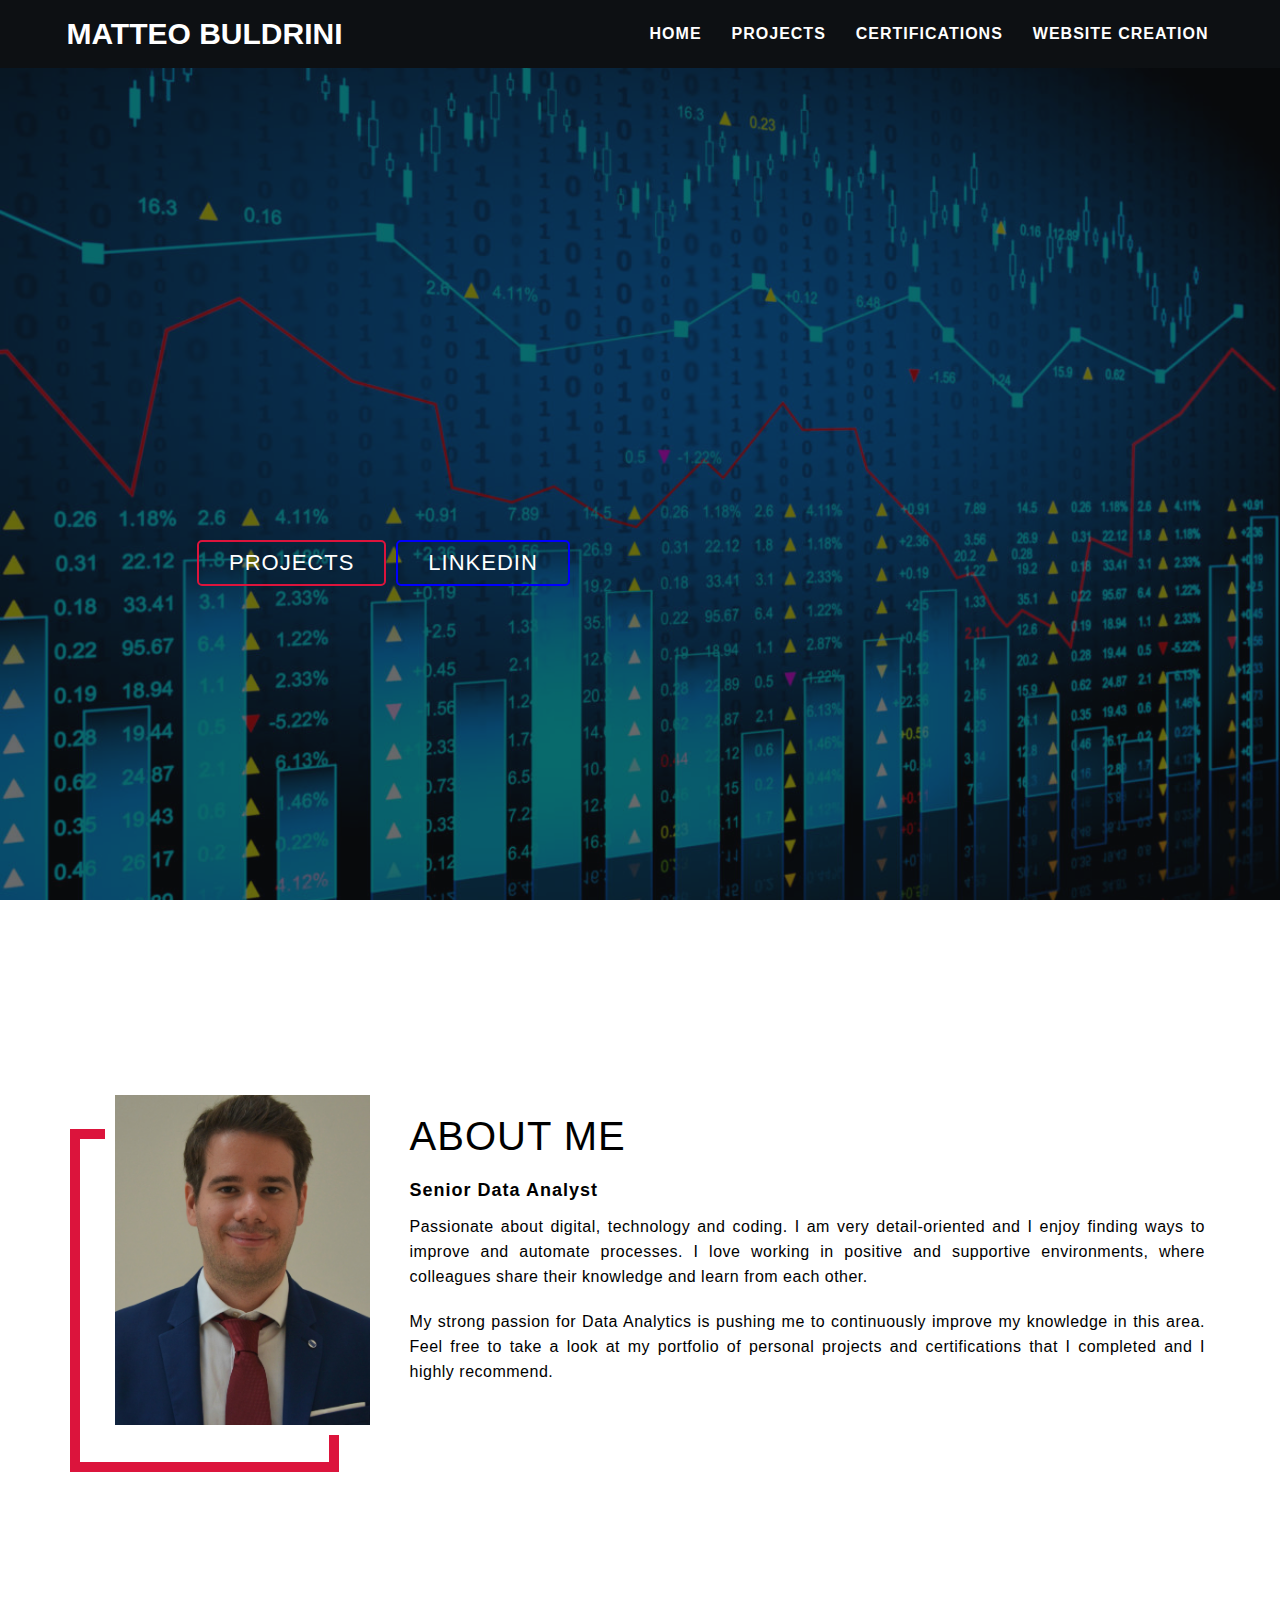
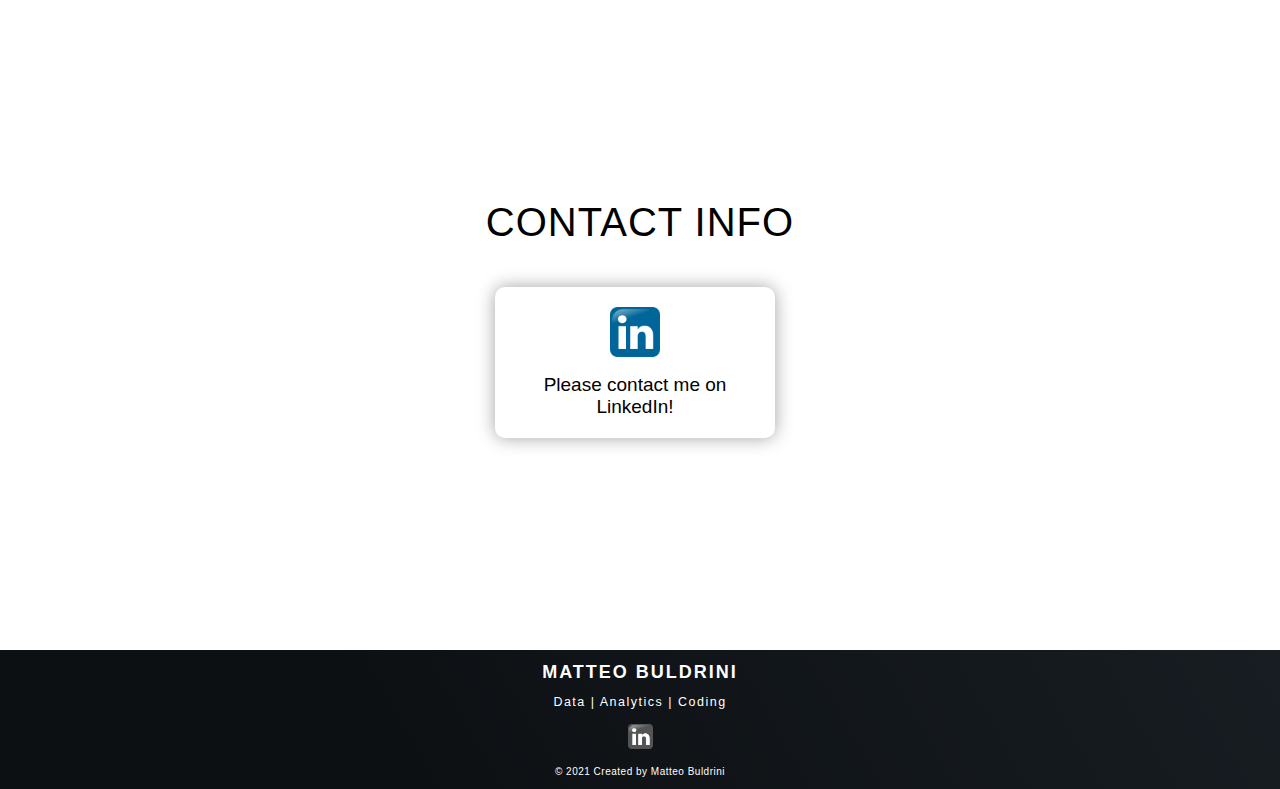
<file: index.html>
<!DOCTYPE html>
<html lang="en">

<head>
    <meta charset="UTF-8">
    <meta name="viewport" content="width=device-width, initial-scale=1.0">

    <!-- Link to my css stylesheet -->
    <link rel="stylesheet" href="style.css">

    <!-- Icon appearing in the browser tab -->
    <link rel="icon" type="image/png" href="images/favicon.png" />

    <title>Matteo Buldrini - Home</title>
    <meta name="description" content="Data Analyst portfolio website.">

</head>

<body>

    <!--Nav bar-->
    <nav id="nav-bar">
        <div class="brand">
            <a href="index.html#home">
                <h1>Matteo Buldrini</h1>
            </a>
        </div>
        <div class="nav-list">
            <div class="hamburger">
                <div class="bar"></div>
            </div>
            <ul>
                <!--Text in data-after attribute is shown in background while hovering-->
                <li><a href="index.html#home" data-after="Home">Home</a></li>
                <li><a href="projects.html" data-after="Projects">Projects</a></li>
                <li><a href="certifications.html" data-after="Certifications">Certifications</a></li>
                <li><a href="website_creation.html" data-after="Website Creation">Website Creation</a></li>
            </ul>
        </div>
    </nav>
    <!--End nav bar-->

    <!--Home section-->
    <section id="home">
        <div class="home-headers">
            <h1>Welcome!<span></span></h1>
            <h1>My name is <span></span></h1>
            <h1>Matteo Buldrini <span></span></h1>
        </div>
        <div class="home-buttons">
            <a href="projects.html" type="button" class="cta">Projects</a>
            <a href="https://www.linkedin.com/in/matteobuldrini/" target="_blank" type="button" class="cta">LinkedIn</a>
        </div>
    </section>
    <!--End home section-->

    <!--About section-->
    <section id="about">
        <!-- <div class="about container"> -->
        <div class="col-left">
            <div class="about-img">
                <img src="images/aboutme.jpg" alt="img">
            </div>
        </div>
        <div class="col-right">
            <h1 class="section-title">About Me</h1>
            <h2>Senior Data Analyst</h2>
            <p>Passionate about digital, technology and coding. I am very detail-oriented and I enjoy finding ways to
                improve and automate processes.
                I love working in positive and supportive environments, where colleagues share their knowledge and learn
                from each other.
            </p>
            <p>
                My strong passion for Data Analytics is pushing me to continuously improve my knowledge in this area.
                Feel free to take a look at my portfolio of personal projects and certifications that I
                completed and I highly recommend.
            </p>
            <!--
                <a href="#" class="cta">Download Resume</a>
                -->
        </div>
        <!-- </div> -->
    </section>
    <!--End about section-->

    <!--Contacts section-->
    <section id="contact">
        <h1 class="section-title">Contact Info</h1>
        <div class="contact-items">
            <div class="contact-item">
                <div class="icon">
                    <a href="https://www.linkedin.com/in/matteobuldrini/" target="_blank">
                        <img src="images/linkedin_logo.png" alt="img">
                    </a>
                </div>
                <div class="contact-info">
                    <h1>Please contact me on LinkedIn!</h1>
                </div>
            </div>
        </div>
    </section>
    <!--End contacts section-->

    <!--Footer section-->
    <footer id="footer">
        <div class="brand">
            <h1>Matteo Buldrini</h1>
        </div>
        <h2>Data | Analytics | Coding</h2>
        <!--Icons for Linkedin/Github-->
        <div class="social-icon">
            <div class="social-item">
                <a href="https://www.linkedin.com/in/matteobuldrini/" target="_blank"><img
                        src="images/linkedin_logo.png" alt="img"></a>
            </div>
            <!--
                <div class="social-item">
                    <a href="https://github.com/MatteoBuldrini" target="_blank"><img src="images/github_logo.png" alt="img"></a>
                </div>
                -->
        </div>
        <p>&#169; 2021 Created by Matteo Buldrini</p>
    </footer>
    <!--End footer section-->

    <!--Link to JavaScript file-->
    <script src="app.js"></script>

</body>

</html>
</file>
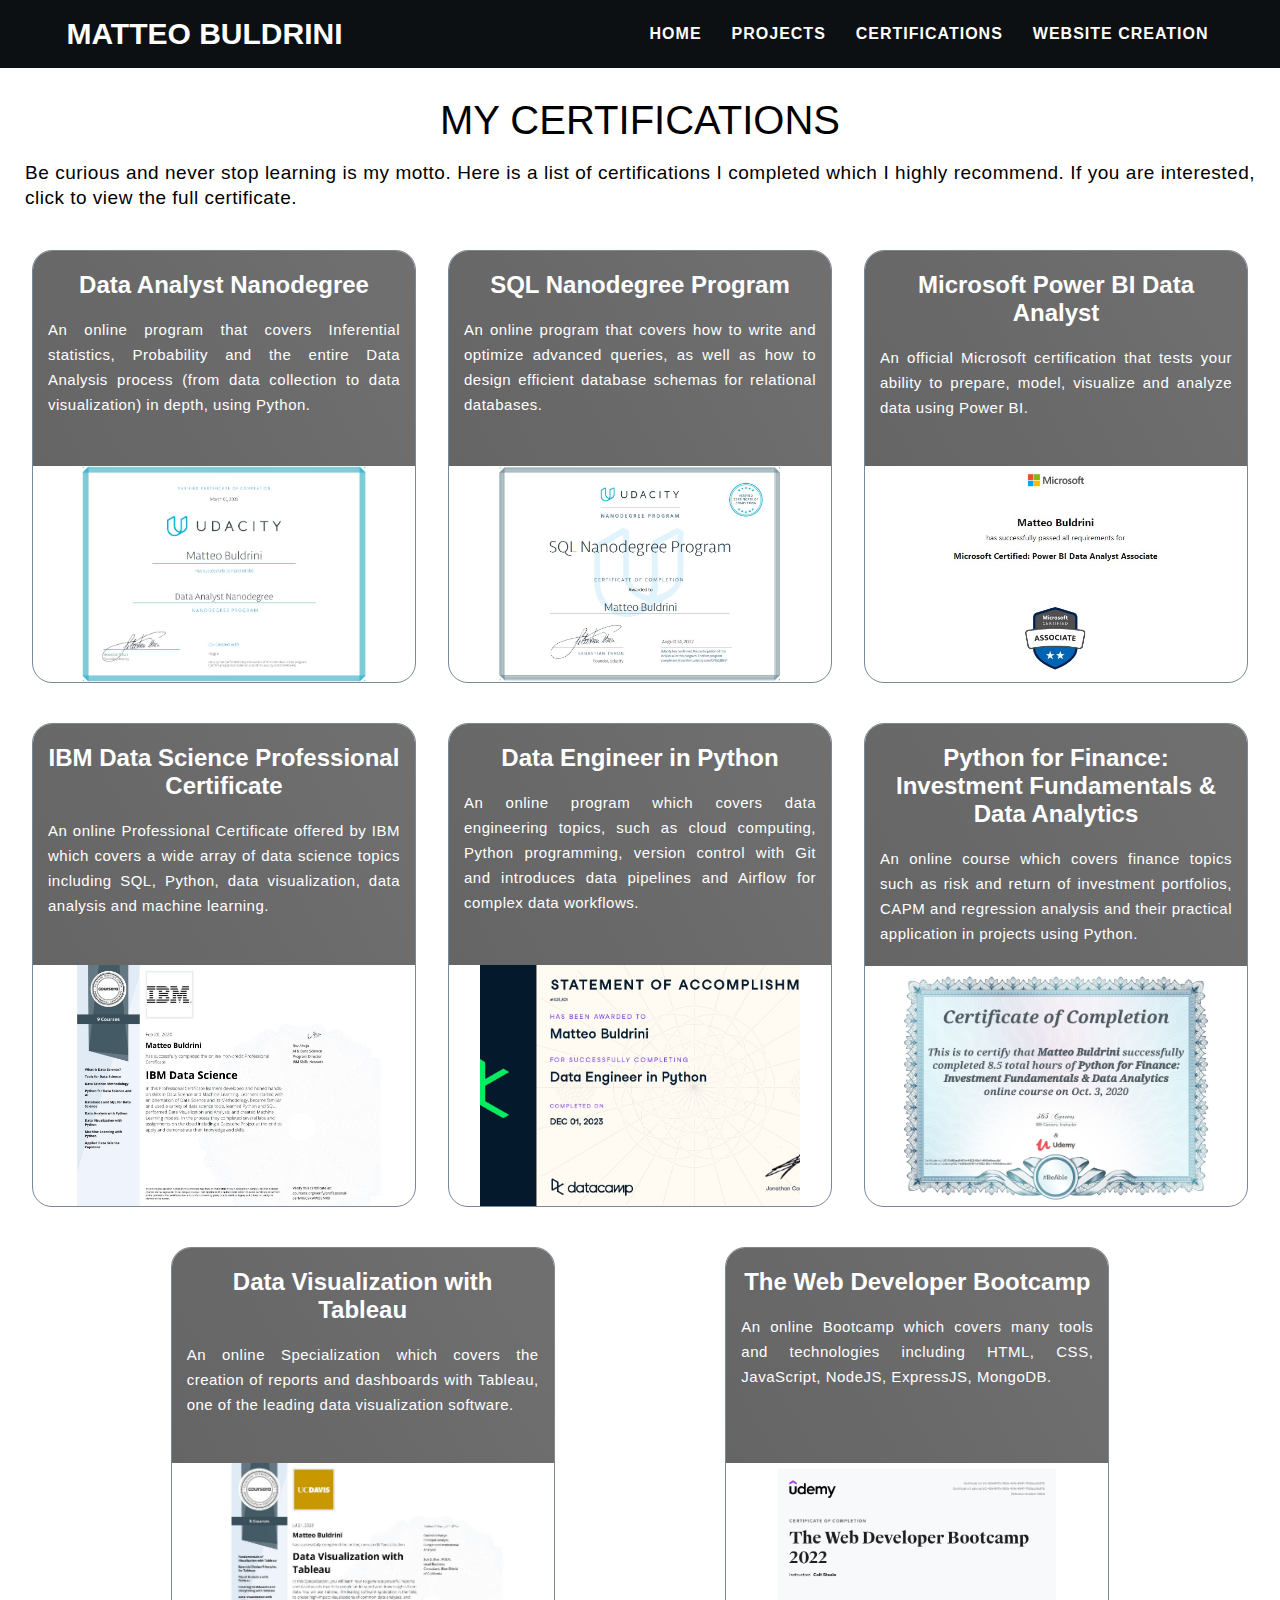
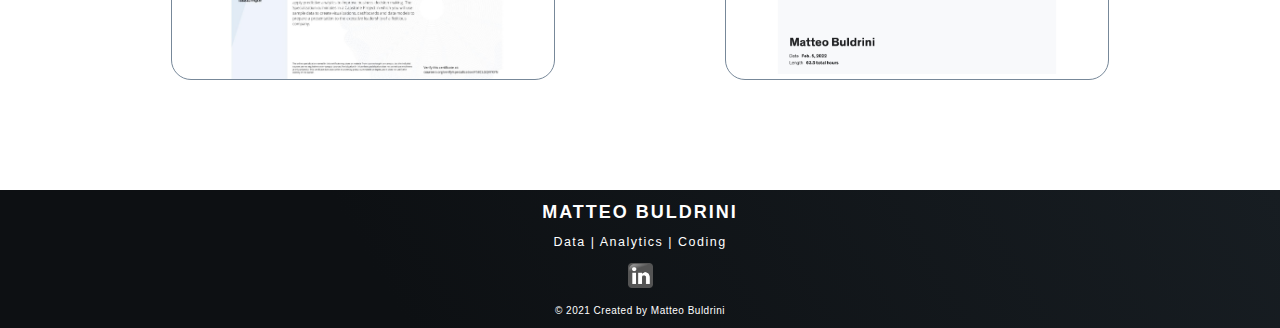
<file: certifications.html>
<!DOCTYPE html>
<html lang="en">

<head>
    <meta charset="UTF-8">
    <meta name="viewport" content="width=device-width, initial-scale=1.0">
    <link rel="stylesheet" href="style.css">
    <title>Matteo Buldrini - Certifications</title>
    <link rel="icon" type="image/png" href="images/favicon.png" />
</head>

<body>

    <!--Nav bar-->
    <nav id="nav-bar">
        <div class="brand">
            <a href="index.html#home">
                <h1>Matteo Buldrini</h1>
            </a>
        </div>
        <div class="nav-list">
            <div class="hamburger">
                <div class="bar"></div>
            </div>
            <ul>
                <!--Text in data-after attribute is shown in background while hovering-->
                <li><a href="index.html#home" data-after="Home">Home</a></li>
                <li><a href="projects.html" data-after="Projects">Projects</a></li>
                <li><a href="certifications.html" data-after="Certifications">Certifications</a></li>
                <li><a href="website_creation.html" data-after="Website Creation">Website Creation</a></li>
            </ul>
        </div>
    </nav>
    <!--End nav bar-->

    <!--Start certifications section-->
    <section id="certifications">
        <div class="certifications-header">
            <h1 class="section-title">My Certifications</h1>
            <h2>Be curious and never stop learning is my motto. Here is a list of certifications I completed which I
                highly recommend. If you are interested, click to view the full certificate.</h2>
        </div>
        <!--One div every three certification to create different rows-->
        <div class="all-certifications">
            <!--Udacity - Data Analyst Nanodegree-->
            <div class="certification-item">
                <div class="certification-info">
                    <a href="https://confirm.udacity.com/CW4EG4GL" target="_blank">
                        <h1>Data Analyst Nanodegree</h1>
                    </a>
                    <p>An online program that covers Inferential statistics, Probability and the entire Data Analysis
                        process (from data collection to data visualization) in depth, using Python.</p>
                </div>
                <div class="certification-img">
                    <a href="https://confirm.udacity.com/CW4EG4GL" target="_blank"><img
                            src="images/udacity_data_analyst_nanodegree.jpeg" alt="img"></a>
                </div>
            </div>
            <!-- Udacity - SQL Nanodegree -->
            <div class="certification-item">
                <div class="certification-info">
                    <a href="https://confirm.udacity.com/GPGQ3DEV" target="_blank">
                        <h1>SQL Nanodegree Program</h1>
                    </a>
                    <p>An online program that covers how to write and optimize advanced queries, as well as how to
                        design efficient database schemas for relational databases.</p>
                </div>
                <div class="certification-img">
                    <a href="https://confirm.udacity.com/GPGQ3DEV" target="_blank"><img
                            src="images/udacity_sql_nanodegree.jpg" alt="img"></a>
                </div>
            </div>
            <!-- Microsoft - Microsoft Certified: Power BI Data Analyst Associate -->
            <div class="certification-item">
                <div class="certification-info">
                    <a href="https://learn.microsoft.com/en-us/users/matteobuldrini-9844/credentials/74642bb0777f24ea?ref=https%3A%2F%2Fwww.linkedin.com%2F"
                        target="_blank">
                        <h1>Microsoft Power BI Data Analyst</h1>
                    </a>
                    <p>An official Microsoft certification that tests your ability to prepare, model, visualize and
                        analyze data using Power BI.</p>
                </div>
                <div class="certification-img">
                    <a href="https://learn.microsoft.com/en-us/users/matteobuldrini-9844/credentials/74642bb0777f24ea?ref=https%3A%2F%2Fwww.linkedin.com%2F"
                        target="_blank"><img src="images/microsoft_powerbi_data_analyst.jpeg" alt="img"></a>
                </div>
            </div>
            <!--Coursera - IBM Data Science Professional Certificate-->
            <div class="certification-item">
                <div class="certification-info">
                    <a href="https://www.coursera.org/account/accomplishments/specialization/certificate/N6C9XWWBSMR9"
                        target="_blank">
                        <h1>IBM Data Science Professional Certificate</h1>
                    </a>
                    <p>An online Professional Certificate offered by IBM which covers a wide array of data science
                        topics including SQL, Python, data visualization, data analysis and machine learning.</p>
                </div>
                <div class="certification-img">
                    <a href="https://www.coursera.org/account/accomplishments/specialization/certificate/N6C9XWWBSMR9"
                        target="_blank"><img src="images/coursera_ibm_data_science.jpeg" alt="img"></a>
                </div>
            </div>
            <!--Datacamp - Data Engineer in Python-->
            <div class="certification-item">
                <div class="certification-info">
                    <a href="https://www.datacamp.com/completed/statement-of-accomplishment/track/7997d71d2257c54ee270ff6d3a9d521f69416139" target="_blank">
                        <h1>Data Engineer in Python</h1>
                    </a>
                    <p>An online program which covers data engineering topics, such as cloud computing, Python
                        programming, version control with Git and introduces data pipelines and Airflow for complex data
                        workflows.</p>
                </div>
                <div class="certification-img">
                    <a href="https://www.datacamp.com/completed/statement-of-accomplishment/track/7997d71d2257c54ee270ff6d3a9d521f69416139"
                        target="_blank"><img src="images/datacamp_data_engineer_track.jpeg" alt="img"></a>
                </div>
            </div>
            <!--Udemy - Python for Finance-->
            <div class="certification-item">
                <div class="certification-info">
                    <a href="https://www.udemy.com/certificate/UC-1b86bedf-9f1d-4922-90a1-4060e8eacdbf/"
                        target="_blank">
                        <h1>Python for Finance: Investment Fundamentals & Data Analytics</h1>
                    </a>
                    <p>An online course which covers finance topics such as risk and return of investment
                        portfolios, CAPM and regression analysis and their practical application in projects using
                        Python.</p>
                </div>
                <div class="certification-img">
                    <a href="https://www.udemy.com/certificate/UC-1b86bedf-9f1d-4922-90a1-4060e8eacdbf/"
                        target="_blank"><img src="images/udemy_python_for_finance.jpg" alt="img"></a>
                </div>
            </div>
            <!--Coursera - Data Visualization with Tableau-->
            <div class="certification-item">
                <div class="certification-info">
                    <a href="https://www.coursera.org/account/accomplishments/specialization/certificate/Y58CLGQ4YKYN"
                        target="_blank">
                        <h1>Data Visualization with Tableau</h1>
                    </a>
                    <p>An online Specialization which covers the creation of reports and dashboards with Tableau,
                        one of the leading data visualization software.</p>
                </div>
                <div class="certification-img">
                    <a href="https://www.coursera.org/account/accomplishments/specialization/certificate/Y58CLGQ4YKYN"
                        target="_blank"><img src="images/coursera_data_visualization_with_tableau.jpeg" alt="img"></a>
                </div>
            </div>
            <!--Udemy - The Web Developer Bootcamp-->
            <div class="certification-item">
                <div class="certification-info">
                    <a href="https://www.udemy.com/certificate/UC-48b4917b-560e-431e-9947-17b0acd3c87b/"
                        target="_blank">
                        <h1>The Web Developer Bootcamp</h1>
                    </a>
                    <p>An online Bootcamp which covers many tools and technologies including HTML, CSS, JavaScript,
                        NodeJS, ExpressJS, MongoDB.</p>
                </div>
                <div class="certification-img">
                    <a href="https://www.udemy.com/certificate/UC-48b4917b-560e-431e-9947-17b0acd3c87b/"
                        target="_blank"><img src="images/udemy_web_dev_bootcamp.jpg" alt="img"></a>
                </div>
            </div>
        </div>
    </section>
    <!--End certifications section-->

    <!--Footer section-->
    <footer id="footer">
        <div class="brand">
            <h1>Matteo Buldrini</h1>
        </div>
        <h2>Data | Analytics | Coding</h2>
        <!--Icons for Linkedin/Github-->
        <div class="social-icon">
            <div class="social-item">
                <a href="https://www.linkedin.com/in/matteobuldrini/" target="_blank"><img
                        src="images/linkedin_logo.png" alt="img"></a>
            </div>
            <!--
                <div class="social-item">
                    <a href="https://github.com/MatteoBuldrini" target="_blank"><img src="images/github_logo.png" alt="img"></a>
                </div>
                -->
        </div>
        <p>&#169; 2021 Created by Matteo Buldrini</p>
    </footer>
    <!--End footer section-->

    <!--Link to JavaScript file-->
    <script src="app.js"></script>

</body>

</html>
</file>
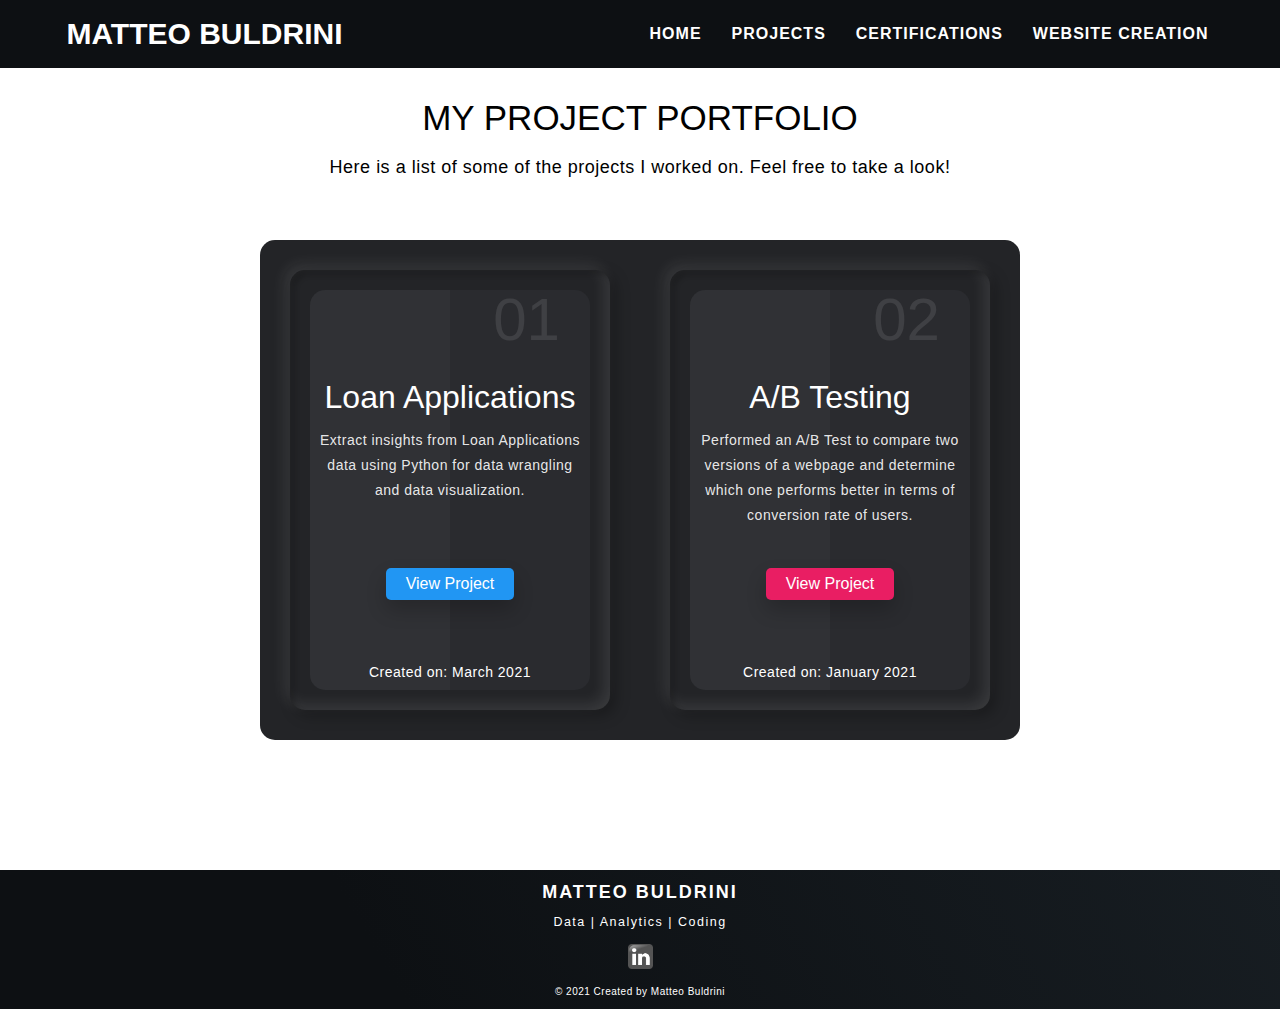
<file: projects.html>
<!DOCTYPE html>
<html lang="en">

<head>
    <meta charset="UTF-8">
    <meta name="viewport" content="width=device-width, initial-scale=1.0">
    <link rel="stylesheet" href="style.css">
    <title>Matteo Buldrini - Projects</title>
    <link rel="icon" type="image/png" href="images/favicon.png" />
</head>

<body>

    <!--Nav bar-->
    <nav id="nav-bar">
        <div class="brand">
            <a href="index.html#home">
                <h1>Matteo Buldrini</h1>
            </a>
        </div>
        <div class="nav-list">
            <div class="hamburger">
                <div class="bar"></div>
            </div>
            <ul>
                <!--Text in data-after attribute is shown in background while hovering-->
                <li><a href="index.html#home" data-after="Home">Home</a></li>
                <li><a href="projects.html" data-after="Projects">Projects</a></li>
                <li><a href="certifications.html" data-after="Certifications">Certifications</a></li>
                <li><a href="website_creation.html" data-after="Website Creation">Website Creation</a></li>
            </ul>
        </div>
    </nav>
    <!--End nav bar-->

    <!--Projects section -->
    <section id="projects">
        <div class="projects-header">
            <h1 class="section-title">My Project Portfolio</h1>
            <h2>Here is a list of some of the projects I worked on. Feel free to take a look!</h2>
        </div>
        <div class="project-container">
            <div class="project-card">
                <div class="project-box">
                    <div class="project-content">
                        <h2>01</h2>
                        <h3>Loan Applications</h3>
                        <p>Extract insights from Loan Applications data using Python for data wrangling and data
                            visualization.</p>
                        <a href="MyProjects/Loan Applications.html" target="_blank">View Project</a>
                    </div>
                    <p class="project-footer">Created on: March 2021</p>
                </div>
            </div>
            <div class="project-card">
                <div class="project-box">
                    <div class="project-content">
                        <h2>02</h2>
                        <h3>A/B Testing</h3>
                        <p>Performed an A/B Test to compare two versions of a webpage and determine which one
                            performs better in terms of conversion rate of users.</p>
                        <a href="MyProjects/AB Testing.html" target="_blank">View Project</a>
                    </div>
                    <p class="project-footer">Created on: January 2021</p>
                </div>
            </div>
        </div>
    </section>
    <!--End projects section-->


    <!--Projects section-->
    <!-- 
    <section id="projects">
        <div class="projects-header">
            <h1 class="section-title">My Project Portfolio</h1>
            <h2>Here is a list of some of the projects I worked on. Feel free to take a look!</h2>
        </div>
        <div class="all-projects">
            <div class="project-item">
                <div class="project-info">
                    <a href="MyProjects/Project_1.html">
                        <h1>Project 1</h1>
                        <h2>Loan Applications</h2>
                        <p>Extract insights from Loan Applications data using Python for data wrangling and data
                            visualization.</p>
                    </a>
                </div>
                <div class="project-img">
                    <a href="MyProjects/Project_1.html"><img src="images/projects_analytics.jpg" alt="img"></a>
                </div>
            </div>
            <div class="project-item">
                <div class="project-info">
                    <a href="MyProjects/Project_2.html">
                        <h1>Project 2</h1>
                        <h2>A/B Testing</h2>
                        <p>Performed an A/B Test to compare two versions of a webpage and determine which one
                            performs better in terms of conversion rate of users.</p>
                    </a>
                </div>
                <div class="project-img">
                    <a href="MyProjects/Project_2.html"><img src="images/ab_testing.png" alt="img"></a>
                </div>
            </div>
        </div>
    </section>
    -->
    <!--End projects section-->

    <!--Footer section-->
    <footer id="footer">
        <div class="brand">
            <h1>Matteo Buldrini</h1>
        </div>
        <h2>Data | Analytics | Coding</h2>
        <!--Icons for Linkedin/Github-->
        <div class="social-icon">
            <div class="social-item">
                <a href="https://www.linkedin.com/in/matteobuldrini/" target="_blank"><img
                        src="images/linkedin_logo.png" alt="img"></a>
            </div>
            <!--
                <div class="social-item">
                    <a href="https://github.com/MatteoBuldrini" target="_blank"><img src="images/github_logo.png" alt="img"></a>
                </div>
                -->
        </div>
        <p>&#169; 2021 Created by Matteo Buldrini</p>
    </footer>
    <!--End footer section-->

    <!--Link to JavaScript file-->
    <script src="app.js"></script>

</body>

</html>
</file>
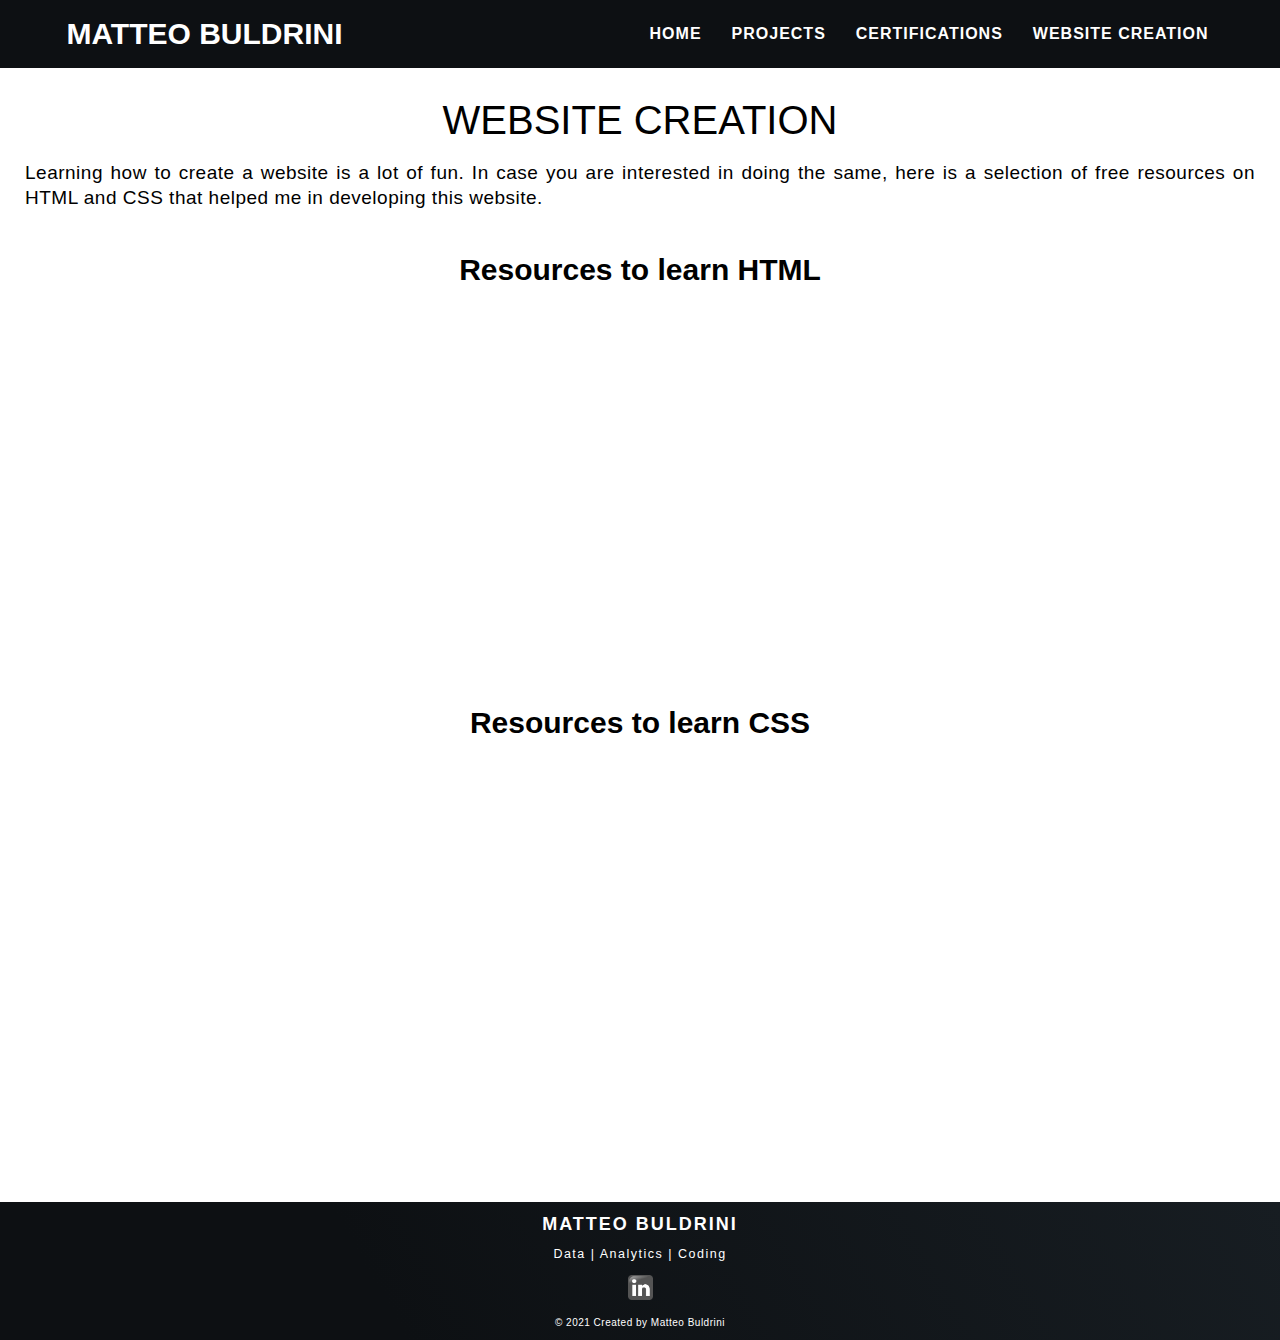
<file: website_creation.html>
<!DOCTYPE html>
<html lang="en">

<head>
    <meta charset="UTF-8">
    <meta name="viewport" content="width=device-width, initial-scale=1.0">
    <link rel="stylesheet" href="style.css">
    <title>Matteo Buldrini - Website Creation</title>
    <link rel="icon" type="image/png" href="images/favicon.png" />
</head>

<body>

    <!--Nav bar-->
    <nav id="nav-bar">
        <div class="brand">
            <a href="index.html#home">
                <h1>Matteo Buldrini</h1>
            </a>
        </div>
        <div class="nav-list">
            <div class="hamburger">
                <div class="bar"></div>
            </div>
            <ul>
                <!--Text in data-after attribute is shown in background while hovering-->
                <li><a href="index.html#home" data-after="Home">Home</a></li>
                <li><a href="projects.html" data-after="Projects">Projects</a></li>
                <li><a href="certifications.html" data-after="Certifications">Certifications</a></li>
                <li><a href="website_creation.html" data-after="Website Creation">Website Creation</a></li>
            </ul>
        </div>
    </nav>
    <!--End nav bar-->

    <!--Website creation section-->
    <section id="website_creation">
        <div class="website_creation-header">
            <h1 class="section-title">Website Creation</h1>
            <h2>Learning how to create a website is a lot of fun. In case you are interested in doing the same, here is
                a selection of free resources on HTML and CSS that helped me in developing this website.</h2>
        </div>
        <h3>Resources to learn HTML</h3>
        <div class="videos">
            <div class="video-wrapper">
                <iframe src="https://www.youtube.com/embed/pQN-pnXPaVg" frameborder="0"
                    allow="accelerometer; autoplay; clipboard-write; encrypted-media; gyroscope; picture-in-picture"
                    allowfullscreen></iframe>
            </div>
            <div class="video-wrapper">
                <iframe width="560" height="315" src="https://www.youtube.com/embed/UB1O30fR-EE" frameborder="0"
                    allow="accelerometer; autoplay; clipboard-write; encrypted-media; gyroscope; picture-in-picture"
                    allowfullscreen></iframe>
            </div>
        </div>
        <h3>Resources to learn CSS</h3>
        <div class="videos">
            <div class="video-wrapper">
                <iframe src="https://www.youtube.com/embed/1Rs2ND1ryYc" frameborder="0"
                    allow="accelerometer; autoplay; clipboard-write; encrypted-media; gyroscope; picture-in-picture"
                    allowfullscreen></iframe>
            </div>
            <div class="video-wrapper">
                <iframe src="https://www.youtube.com/embed/yfoY53QXEnI" frameborder="0"
                    allow="accelerometer; autoplay; clipboard-write; encrypted-media; gyroscope; picture-in-picture"
                    allowfullscreen></iframe>
            </div>
        </div>
    </section>

    <!--End website creation section-->

    <!--Footer section-->
    <footer id="footer">
        <div class="brand">
            <h1>Matteo Buldrini</h1>
        </div>
        <h2>Data | Analytics | Coding</h2>
        <!--Icons for Linkedin/Github-->
        <div class="social-icon">
            <div class="social-item">
                <a href="https://www.linkedin.com/in/matteobuldrini/" target="_blank"><img
                        src="images/linkedin_logo.png" alt="img"></a>
            </div>
            <!--
                <div class="social-item">
                    <a href="https://github.com/MatteoBuldrini" target="_blank"><img src="images/github_logo.png" alt="img"></a>
                </div>
                -->
        </div>
        <p>&#169; 2021 Created by Matteo Buldrini</p>
    </footer>
    <!--End footer section-->

    <!--Link to JavaScript file-->
    <script src="app.js"></script>

</body>

</html>
</file>
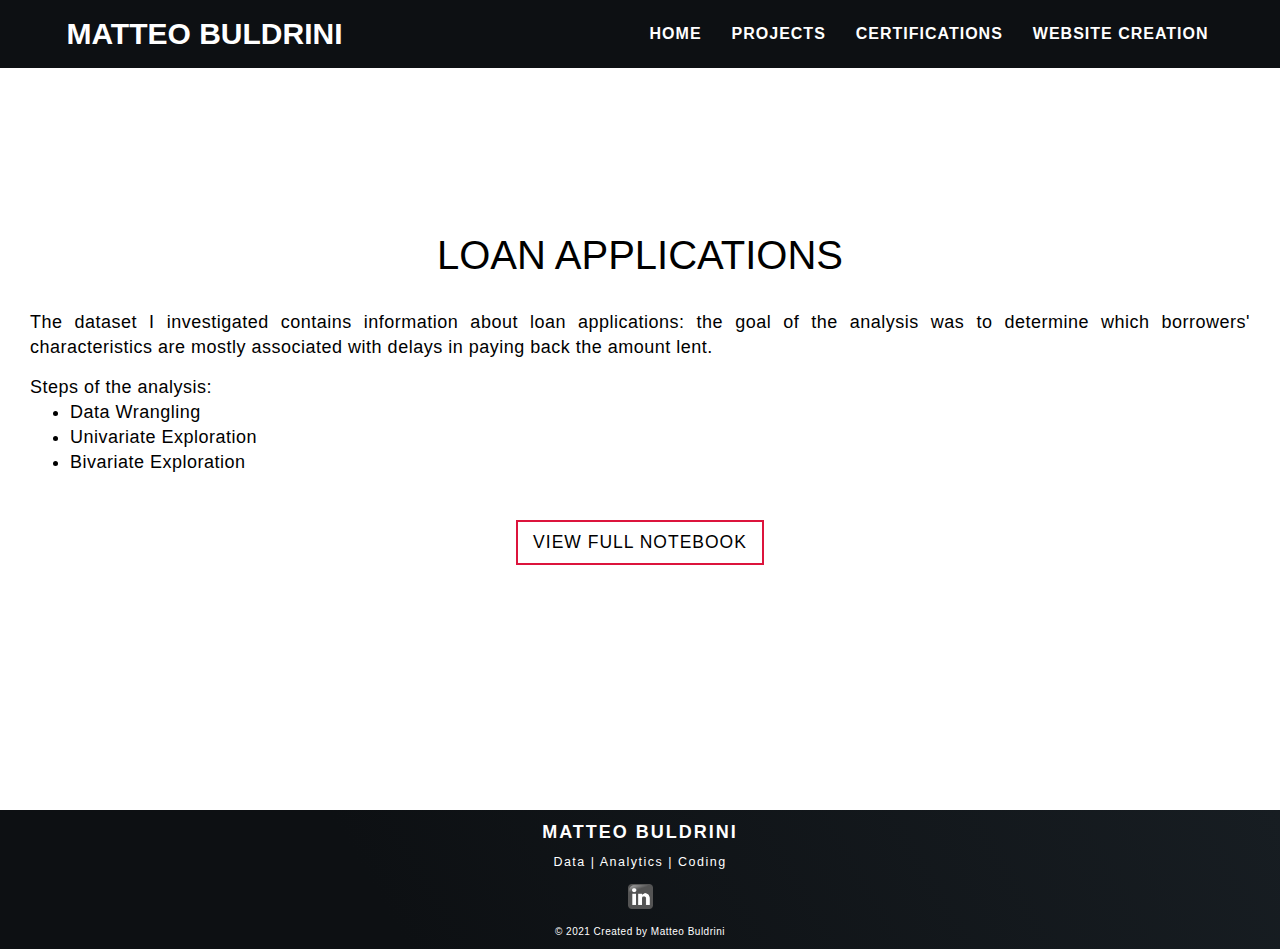
<file: MyProjects/Project_1.html>
<!DOCTYPE html>
<html lang="en">

<head>
    <meta charset="UTF-8">
    <meta name="viewport" content="width=device-width, initial-scale=1.0">
    <link rel="stylesheet" href="../style.css">
    <title>Matteo Buldrini - Projects</title>
    <link rel="icon" type="image/png" href="../images/favicon.png" />
</head>

<body>

    <!--Nav bar-->
    <nav id="nav-bar">
        <div class="brand">
            <a href="../index.html#home">
                <h1>Matteo Buldrini</h1>
            </a>
        </div>
        <div class="nav-list">
            <div class="hamburger">
                <div class="bar"></div>
            </div>
            <ul>
                <!--Text in data-after attribute is shown in background while hovering-->
                <li><a href="../index.html#home" data-after="Home">Home</a></li>
                <li><a href="../projects.html" data-after="Projects">Projects</a></li>
                <li><a href="../certifications.html" data-after="Certifications">Certifications</a></li>
                <li><a href="../website_creation.html" data-after="Website Creation">Website Creation</a></li>
            </ul>
        </div>
    </nav>
    <!--End nav bar-->

    <!--Project-->
    <section id="single_project">
        <div class="single_project-header">
            <h1 class="section-title">Loan Applications</h1>
            <h2></h2>
        </div>
        <div class="single_project-body">
            <p>The dataset I investigated contains information about loan applications: the goal of the analysis was
                to determine which borrowers' characteristics are mostly associated with delays in paying back the
                amount lent.</p>
            <p>Steps of the analysis:
            <ul>
                <li>Data Wrangling</li>
                <li>Univariate Exploration</li>
                <li>Bivariate Exploration</li>
            </ul>
            </p>
        </div>
        <a href="Notebooks/Loan Applications.html" class="cta" target="_blank">View Full Notebook</a>
    </section>
    <!--End projects section-->

    <!--Footer section-->
    <footer id="footer">
        <div class="brand">
            <h1>Matteo Buldrini</h1>
        </div>
        <h2>Data | Analytics | Coding</h2>
        <!--Icons for Linkedin/Github-->
        <div class="social-icon">
            <div class="social-item">
                <a href="https://www.linkedin.com/in/matteobuldrini/" target="_blank"><img
                        src="../images/linkedin_logo.png" alt="img"></a>
            </div>
            <!--
                <div class="social-item">
                    <a href="https://github.com/MatteoBuldrini" target="_blank"><img src="images/github_logo.png" alt="img"></a>
                </div>
                -->
        </div>
        <p>&#169; 2021 Created by Matteo Buldrini</p>
    </footer>
    <!--End footer section-->

    <!--Link to JavaScript file-->
    <script src="../app.js"></script>

</body>

</html>
</file>
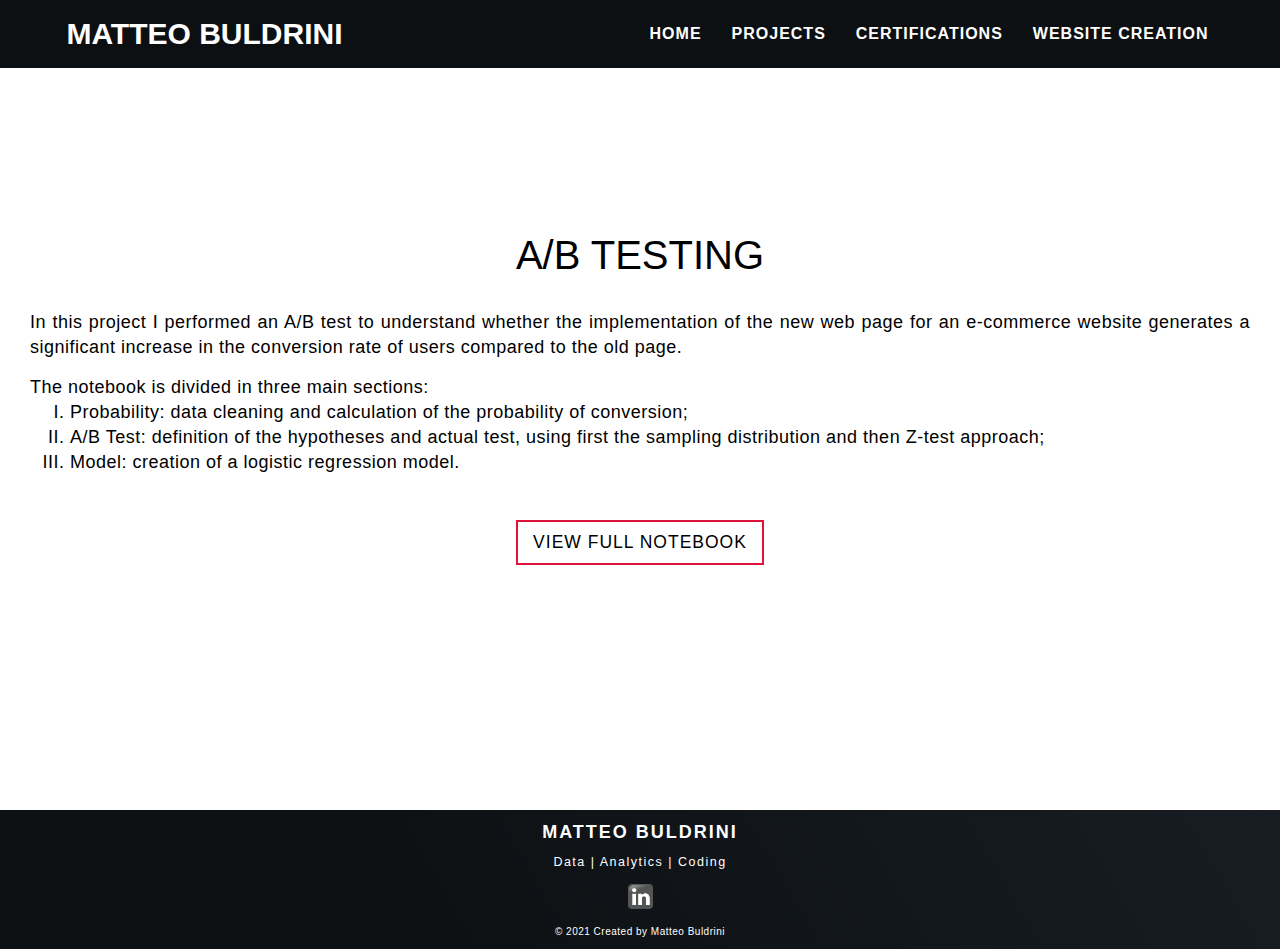
<file: MyProjects/Project_2.html>
<!DOCTYPE html>
<html lang="en">

<head>
    <meta charset="UTF-8">
    <meta name="viewport" content="width=device-width, initial-scale=1.0">
    <link rel="stylesheet" href="../style.css">
    <title>Matteo Buldrini - Projects</title>
    <link rel="icon" type="image/png" href="../images/favicon.png" />
</head>

<body>

    <!--Nav bar-->
    <nav id="nav-bar">
        <div class="brand">
            <a href="../index.html#home">
                <h1>Matteo Buldrini</h1>
            </a>
        </div>
        <div class="nav-list">
            <div class="hamburger">
                <div class="bar"></div>
            </div>
            <ul>
                <!--Text in data-after attribute is shown in background while hovering-->
                <li><a href="../index.html#home" data-after="Home">Home</a></li>
                <li><a href="../projects.html" data-after="Projects">Projects</a></li>
                <li><a href="../certifications.html" data-after="Certifications">Certifications</a></li>
                <li><a href="../website_creation.html" data-after="Website Creation">Website Creation</a></li>
            </ul>
        </div>
    </nav>
    <!--End nav bar-->

    <!--Project-->
    <section id="single_project">
        <div class="single_project-header">
            <h1 class="section-title">A/B Testing</h1>
            <h2></h2>
        </div>
        <div class="single_project-body">
            <p>In this project I performed an A/B test to understand whether the implementation of the new web page
                for an e-commerce website generates a significant increase in the conversion rate of users compared
                to the old page.</p>
            <p>The notebook is divided in three main sections:
            <ol>
                <li>Probability: data cleaning and calculation of the probability of conversion;</li>
                <li>A/B Test: definition of the hypotheses and actual test, using first the sampling distribution
                    and then Z-test approach;</li>
                <li>Model: creation of a logistic regression model.</li>
            </ol>
            </p>
        </div>
        <a href="Notebooks/AB Testing.html" class="cta" target="_blank">View Full Notebook</a>
    </section>
    <!--End projects section-->

    <!--Footer section-->
    <footer id="footer">
        <div class="brand">
            <h1>Matteo Buldrini</h1>
        </div>
        <h2>Data | Analytics | Coding</h2>
        <!--Icons for Linkedin/Github-->
        <div class="social-icon">
            <div class="social-item">
                <a href="https://www.linkedin.com/in/matteobuldrini/" target="_blank"><img
                        src="../images/linkedin_logo.png" alt="img"></a>
            </div>
            <!--
                <div class="social-item">
                    <a href="https://github.com/MatteoBuldrini" target="_blank"><img src="images/github_logo.png" alt="img"></a>
                </div>
                -->
        </div>
        <p>&#169; 2021 Created by Matteo Buldrini</p>
    </footer>
    <!--End footer section-->

    <!--Link to JavaScript file-->
    <script src="../app.js"></script>

</body>

</html>
</file>
<file: style.css>
/*START RESET STYLESHEET, to reduce inconsistencies across browsers*/

html,
body,
div,
span,
applet,
object,
iframe,
h1,
h2,
h3,
h4,
h5,
h6,
p,
blockquote,
pre,
a,
abbr,
acronym,
address,
big,
cite,
code,
del,
dfn,
em,
img,
ins,
kbd,
q,
s,
samp,
small,
strike,
strong,
sub,
sup,
tt,
var,
b,
u,
i,
center,
dl,
dt,
dd,
ol,
ul,
li,
fieldset,
form,
label,
legend,
table,
caption,
tbody,
tfoot,
thead,
tr,
th,
td,
article,
aside,
canvas,
details,
embed,
figure,
figcaption,
footer,
header,
hgroup,
menu,
nav,
output,
ruby,
section,
summary,
time,
mark,
audio,
video {
    margin: 0;
    padding: 0;
    border: 0;
    font-size: 100%;
    font: inherit;
    vertical-align: baseline;
}

/* HTML5 display-role reset for older browsers */

article,
aside,
details,
figcaption,
figure,
footer,
header,
hgroup,
menu,
nav,
section {
    display: block;
}

body {
    line-height: 1;
}

ol,
ul {
    list-style: none;
}

blockquote,
q {
    quotes: none;
}

blockquote:before,
blockquote:after,
q:before,
q:after {
    content: '';
    content: none;
}

table {
    border-collapse: collapse;
    border-spacing: 0;
}

/*END RESET STYLESHEET*/

/*---------------------------------------------------------------------------*/

/*START GENERAL STYLES*/

* {
    padding: 0;
    margin: 0;
    box-sizing: border-box;
}

html {
    font-size: 10px;
    font-family: Arial, Helvetica, sans-serif;
    scroll-behavior: smooth;
}

a {
    text-decoration: none;
    color: white;
}

/*REMOVED - created separated containers*/

/*
.container {
    min-height: 100vh;
    width: 100%;
    display: flex;
    align-items: center;
    justify-content: center;
}*/

img {
    height: 100%;
    width: 100%;
    object-fit: cover;
}

p {
    color: black;
    font-size: 1.4rem;
    margin-top: 5px;
    letter-spacing: 0.05rem;
    line-height: 2.5rem;
}

.section-title {
    font-size: 3.5rem;
    font-weight: 450;
    color: black;
    margin-bottom: 15px;
    text-transform: uppercase;
    letter-spacing: 0.1rem;
    text-align: center;
}

.section-title span {
    color: crimson;
}

/*Portfolio and Resume button style*/

.cta {
    display: inline-block;
    padding: 10px 35px;
    color: white;
    background-color: transparent;
    border: 2px solid crimson;
    font-size: clamp(1.55rem, 4.0vw, 1.75rem);
    text-transform: uppercase;
    text-align: center;
    letter-spacing: .1rem;
    margin-top: 30px;
    transition: .3s ease;
    transition-property: background-color, color;
}

.cta:hover {
    color: white;
    background-color: crimson;
}

/*END GENERAL STYLES*/

/*-----------------------------------------------------------------------------------*/

/*START NAV-BAR SECTION*/

#nav-bar {
    /*Stays on top even when scrolling*/
    position: fixed;
    /*To ensure it is not covered by other elements*/
    z-index: 1000;
    /*Set the nav bar in the top left corner*/
    left: 0;
    top: 0;
    /*Set width of the nav bar: 100% should avoid issues with small screens*/
    /*width: 100vw;*/
    width: 100vw;
    /*Automatically adjust the height to allow the content to be displayed correctly*/
    height: auto;
    /*Minimum height as % of the viewport height*/
    min-height: 7.5vh;
    /*Background color of nav bar*/
    background-color: #0d1013;
    /*Transition of the change in the background color*/
    transition: background-color 0.3s ease;
    /*Flexbox container*/
    display: flex;
    flex-direction: row;
    /*Center items along the cross-axis*/
    align-items: center;
    /*Space between along the main axis*/
    justify-content: space-between;
    /*Add padding to the borders of the container*/
    padding: 2px 0px 2px 10px;
}

/*Name in the nav bar*/

#nav-bar .brand h1 {
    /*Set a minimum, a preferred value and a maximum value*/
    font-size: clamp(2.3rem, 7vw, 2.8rem);
    text-transform: uppercase;
    color: white;
    font-weight: 550;
}

/*Style of the navigation screen that appears when clicking on the hamburger*/

#nav-bar .nav-list ul {
    /*No bullet points in the list*/
    list-style: none;
    /*Element removed from the normal document flow*/
    position: absolute;
    /*Background color of the hamburger when clicked*/
    background-color: #0d1013;
    /*When clicked, covers whole screen*/
    width: 100vw;
    height: 100vh;
    /*Hide it on the right, unless it is clicked*/
    left: 100%;
    /*Located at the top of the page*/
    top: 0;
    /*Flexbox with column direction*/
    display: flex;
    flex-direction: column;
    justify-content: center;
    align-items: center;
    /*When clicked the elements will cover everything except the hamburger*/
    z-index: 1;
    /*Hide content on the left and the right if overflowing*/
    overflow-x: hidden;
    /*Movement of the nav bar appearing*/
    transition: left 0.5s ease;
}

/*Show nav bar when clicking*/

#nav-bar .nav-list ul.active {
    left: 0;
}

/*Style of the items in the nav list*/

#nav-bar .nav-list ul a {
    font-size: 2.5rem;
    font-weight: 600;
    letter-spacing: 0.1rem;
    text-decoration: none;
    color: white;
    text-transform: uppercase;
    /*They are inline elements, changing the display to block to apply padding vertically*/
    display: block;
    /*Add vertical space between items*/
    padding: 25px 0;
}

/*To add the text behind when hovering*/

#nav-bar .nav-list ul a::after {
    content: attr(data-after);
    position: absolute;
    top: 50%;
    left: 50%;
    transform: translate(-50%, -50%) scale(0);
    color: rgba(240, 248, 255, 0.045);
    font-size: 10rem;
    letter-spacing: 50px;
    z-index: -1;
    transition: letter-spacing 0.3s ease;
}

#nav-bar .nav-list ul li:hover a::after {
    transform: translate(-50%, -50%) scale(1);
    letter-spacing: initial;
}

/*Color to crimson while hover*/

#nav-bar .nav-list ul li a {
    transition: color 0.3s ease;
}

#nav-bar .nav-list ul li:hover a {
    color: crimson;
}

/*Style of the hamburger menu*/

#nav-bar .hamburger {
    /*The size of the circle changes depeding on screen width*/
    height: clamp(45px, 15vw, 60px);
    width: clamp(45px, 15vw, 60px);
    display: inline-block;
    border: 3px solid white;
    border-radius: 50%;
    position: relative;
    display: flex;
    flex-direction: row;
    align-items: center;
    justify-content: center;
    z-index: 100;
    cursor: pointer;
    transform: scale(0.8);
    margin-right: 7px;
}

/*Pulse effect*/

#nav-bar .hamburger:after {
    position: absolute;
    content: '';
    height: 100%;
    width: 100%;
    border-radius: 50%;
    border: 3px solid white;
    animation: hamburger_puls 1s ease infinite;
}

/*Hamburger lines*/

#nav-bar .hamburger .bar {
    /*The size of the lines changes depeding on screen width*/
    height: clamp(1px, 1vw, 2px);
    width: clamp(15px, 7vw, 30px);
    position: relative;
    background-color: white;
    z-index: -1;
}

/*Add two lines to the hamburger, below and above the central line*/

#nav-bar .hamburger .bar::after,
#nav-bar .hamburger .bar::before {
    content: '';
    position: absolute;
    height: 100%;
    width: 100%;
    left: 0;
    background-color: white;
    transition: top 0.3s ease, bottom 0.3s ease;
}

/*Movements of the three lines when clicking on the hamburger*/

#nav-bar .hamburger .bar::after {
    top: 8px;
}

#nav-bar .hamburger.active .bar::after {
    top: 0;
}

#nav-bar .hamburger .bar::before {
    bottom: 8px;
}

#nav-bar .hamburger.active .bar::before {
    bottom: 0;
}

/*END NAV-BAR SECTION*/

/*-----------------------------------------------------------------------------------*/

/*START HOME SECTION*/

#home {
    /*Background image*/
    background-image: url("images/home_data analytics3.jpg");
    background-size: cover;
    background-position: top center;
    position: relative;
    z-index: 1;
    min-height: 100vh;
    width: 100%;
    /*max-width: 1600px;*/
    display: flex;
    flex-direction: column;
    align-items: baseline;
    justify-content: center;
    padding-left: 15px;
}

/*The overall effect on the background that now is black*/

#home::after {
    content: "";
    position: absolute;
    left: 0;
    top: 0;
    height: 100%;
    width: 100%;
    /*Change background color*/
    background-color: #0d1013e3;
    opacity: 0.7;
    z-index: -1;
}

/*Style of header in the home section*/

#home .home-headers {
    padding-top: 10px;
}

#home h1 {
    display: block;
    width: fit-content;
    font-size: clamp(3.5rem, 10vw, 4.0rem);
    position: relative;
    color: white; 
    /* color: transparent;
    animation: text_reveal .5s ease forwards;
    animation-delay: 1s; */
    padding: 5px 0;
    font-weight: 550;
    opacity: 0;
    filter: blur(4px);
}

/*Delay appearance of each line*/

#home h1:nth-child(1) {
    animation-delay: 1s;
}

#home h1:nth-child(2) {
    animation-delay: 2.5s;
}

#home h1:nth-child(3) {
    animation-delay: 3.5s;
}

/*Animation of the top text (Welcome to my website...)*/

/* #home h1 span {
    position: absolute;
    top: 0;
    left: 0;
    height: 100%;
    width: 0;
    background-color: crimson;
    animation: text_reveal_box 1s ease;
    animation-delay: .3s;
}

#home h1:nth-child(1) span {
    animation-delay: .5s;
}

#home h1:nth-child(2) span {
    animation-delay: 2s;
}

#home h1:nth-child(3) span {
    animation-delay: 3.0s;
} */

#home .home-headers h1:nth-child(1) {
    animation: fade-in 1s 0.5s forwards cubic-bezier(0.11, 0, 0.5, 0);
}
#home .home-headers h1:nth-child(2) {
    animation: fade-in 1s 1.5s forwards cubic-bezier(0.11, 0, 0.5, 0);
}
#home .home-headers h1:nth-child(3) {
    animation: fade-in 1s 2.5s forwards cubic-bezier(0.11, 0, 0.5, 0);
}

/*Home buttons style*/

#home .home-buttons {
    display: flex;
    flex-direction: row;
    flex-wrap: wrap;
    justify-content: baseline;
    margin-top: 20px;
}

#home .home-buttons .cta {
    font-size: clamp(1.5rem, 4.5vw, 1.9rem);
    min-width: 160px;
    padding: 10px 20px;
    margin: 0 5px;
    margin-top: 15px;
    border-radius: 5px;
    transition: box-shadow 0.25s, transform 0.25s;
}

#home .home-buttons .cta:hover {
    box-shadow: 0 0.8rem 0.8rem -0.4rem;
    transform: translateY(-0.25rem);
}

#home .home-buttons .cta:nth-of-type(2) {
    border-color: blue;
}

#home .home-buttons .cta:nth-of-type(2):hover {
    background-color: blue;
}

/*END HOME SECTION*/

/*-----------------------------------------------------------------------------------*/

/*START ABOUT SECTION*/

#about {
    display: flex;
    flex-direction: column-reverse;
    align-items: center;
    justify-content: center;
    text-align: center;
    width: 100%;
    max-width: 1300px;
    min-height: 80vh;
    margin: 0 auto;
    padding: 60px 40px;
}

/*Style of the image*/

#about .col-left {
    width: 220px;
    height: 260px;
}

#about .col-left .about-img {
    height: 100%;
    width: 100%;
    position: relative;
    border: 10px solid white;
}

/*Create the red border*/

#about .col-left .about-img::after {
    content: '';
    position: absolute;
    left: -33px;
    top: 19px;
    height: 98%;
    width: 98%;
    border: 7px solid crimson;
    z-index: -1;
}

/*Style of the text*/

#about .col-right {
    width: 100%;
}

#about .col-right h2 {
    font-size: 1.8rem;
    font-weight: 550;
    letter-spacing: 0.1rem;
    padding: 10px 0;
}

#about .col-right p {
    font-size: 1.5rem;
    margin-bottom: 20px;
    text-align: justify;
}

/*Button currently does not exist*/

#about .col-right .cta {
    color: black;
    margin-bottom: 40px;
    padding: 10px 20px;
    font-size: 2rem;
}

/*END ABOUT SECTION*/

/*-----------------------------------------------------------------------------------*/

/*START CONTACT SECTION*/

#contact {
    min-height: 70vh;
    width: 100%;
    display: flex;
    flex-direction: column;
    align-items: center;
    justify-content: center;
    max-width: 1200px;
    margin: 0 auto;
}

#contact .contact-items {
    width: 100%;
    max-width: 350px;
}

#contact .contact-item {
    width: 80%;
    text-align: center;
    border-radius: 10px;
    padding: 20px;
    margin: 30px;
    display: flex;
    justify-content: center;
    align-items: center;
    flex-direction: column;
    box-shadow: 0px 0px 18px 0 #0000005d;
    transition: .3s ease box-shadow;
}

/*Hover effect of the box*/

#contact .contact-item:hover {
    box-shadow: 0px 0px 5px 0 #0000005d;
}

/*Icon image*/

#contact .icon {
    width: 45px;
    margin: 0 auto;
    margin-bottom: 15px;
}

#contact .contact-info h1 {
    font-size: 1.9rem;
    font-weight: 500;
    margin-bottom: 0px;
    line-height: normal;
}

#contact .contact-info h2 {
    font-size: 1.3rem;
    line-height: 2rem;
    font-weight: 500;
}

/*END CONTACT SECTION*/

/*-----------------------------------------------------------------------------------*/

/*START FOOTER SECTION*/

#footer {
    /*Grey version: linear-gradient(60deg, #29323c 0%, #32363a 100%) */
    /*Black version: linear-gradient(60deg, #0d1013 30%, #171d22 100%) */
    background-image: linear-gradient(60deg, #0d1013 30%, #171d22 100%);
    width: 100%;
    min-height: 60px;
    display: flex;
    flex-direction: column;
    align-items: center;
    justify-content: center;
    padding-top: 8px;
    padding-bottom: 5px;
}

#footer .brand h1 {
    color: white;
    text-transform: uppercase;
    font-weight: 600;
    font-size: 1.5rem;
    letter-spacing: 0.15rem;
    padding-top: 5px;
}

#footer h2 {
    color: white;
    font-weight: 500;
    font-size: 1.1rem;
    letter-spacing: .1rem;
    margin-top: 15px;
    margin-bottom: 15px;
}

/*Style Social icons*/

#footer .social-icon {
    display: flex;
    flex-direction: row;
    margin-bottom: 5px;
}

#footer .social-item {
    height: 25px;
    width: 25px;
    margin: 0 5px;
}

/*Effect of the icons*/

#footer .social-item img {
    filter: grayscale(1);
    transition: filter .3s ease;
}

#footer .social-item:hover img {
    filter: grayscale(0);
}

#footer p {
    color: white;
    font-size: 0.85rem;
    font-weight: 500;
    margin-top: 5px;
}

/*END FOOTER SECTION*/

/*-----------------------------------------------------------------------------------*/

/*START PROJECTS SECTION*/

#projects {
    display: flex;
    flex-direction: column;
    justify-content: center;
    align-items: center;
    width: 100%;
    max-width: 1300px;
    min-height: 90vh;
    margin: 0 auto;
    padding: 90px 5px;
}

#projects .projects-header h1 {
    font-size: clamp(2.5rem, 9.0vw, 3.5rem);
    text-align: center;
    letter-spacing: normal;
    font-weight: 500;
    margin-bottom: 20px;
    margin-top: 10px;
}

#projects .projects-header h2 {
    text-align: justify;
    font-size: 1.8rem;
    font-weight: 450;
    margin: 20px 25px;
    letter-spacing: 0.05rem;
    line-height: 2.5rem;
}

/*Start NEW layout */
#projects .project-container {
    display: flex;
    justify-content: center;
    align-items: center;
    flex-wrap: wrap;
    max-width: 1200px;
    margin: 40px 60px;
    background: #232427;
    border-radius: 15px;
}

#projects .project-container .project-card {
    position: relative;
    min-width: 320px;
    height: 440px;
    box-shadow: inset 5px 5px 5px rgba(0, 0, 0, 0.2),
        inset -5px -5px 15px rgba(255, 255, 255, 0.1),
        5px 5px 15px rgba(0, 0, 0, 0.3), -5px -5px 15px rgba(255, 255, 255, 0.1);
    border-radius: 15px;
    margin: 30px;
    transition: 0.5s;
}

#projects .project-container .project-card:nth-child(1) .project-box .project-content a {
    background: #2196f3;
}

#projects .project-container .project-card:nth-child(2) .project-box .project-content a {
    background: #e91e63;
}

#projects .project-container .project-card:nth-child(3) .project-box .project-content a {
    background: #23c186;
}

#projects .project-container .project-card .project-box {
    position: absolute;
    top: 20px;
    left: 20px;
    right: 20px;
    bottom: 20px;
    background: #2a2b2f;
    border-radius: 15px;
    display: flex;
    justify-content: center;
    align-items: center;
    overflow: hidden;
    transition: 0.5s;
}

#projects .project-container .project-card .project-box:hover {
    transform: translateY(-25px);
}

#projects .project-container .project-card .project-box:before {
    content: "";
    position: absolute;
    top: 0;
    left: 0;
    width: 50%;
    height: 100%;
    background: rgba(255, 255, 255, 0.03);
}

#projects .project-container .project-card .project-box .project-content {
    padding: 10px;
    text-align: center;
}

#projects .project-container .project-card .project-box .project-content h2 {
    position: absolute;
    top: 0px;
    right: 30px;
    font-size: 6rem;
    min-height: 60px;
    color: rgba(255, 255, 255, 0.1);
}

#projects .project-container .project-card .project-box .project-content h3 {
    font-size: 3.2rem;
    color: #fff;
    z-index: 1;
    transition: 0.5s;
    margin-bottom: 15px;
}

#projects .project-container .project-card .project-box .project-content p {
    font-size: 1.4rem;
    font-weight: 300;
    min-height: 120px;
    color: rgba(255, 255, 255, 0.9);
    z-index: 1;
    transition: 0.5s;
}

#projects .project-container .project-card .project-box .project-content a {
    font-size: 1.6rem;
    position: relative;
    display: inline-block;
    padding: 8px 20px;
    background: black;
    border-radius: 5px;
    text-decoration: none;
    color: white;
    margin-top: 20px;
    /* margin-bottom: 20px; */
    box-shadow: 0 10px 20px rgba(0, 0, 0, 0.2);
    transition: 0.5s;
}

#projects .project-container .project-card .project-box .project-content a:hover {
    box-shadow: 0 10px 20px rgba(0, 0, 0, 0.6);
    background: #fff;
    color: #000;
}

#projects .project-container .project-card .project-box .project-footer {
    color: white;
    position: absolute;
    bottom: 5px;
}

/*End NEW layout */

/*Start OLD layout */
#projects .all-projects {
    display: flex;
    flex-direction: column;
    justify-content: center;
    align-items: center;
}

#projects .project-item {
    display: flex;
    flex-direction: column;
    justify-content: center;
    align-items: center;
    width: 80%;
    margin: 20px auto;
    overflow: hidden;
    border-radius: 10px;
}

/*Style of text above project images*/

#projects .project-info {
    padding: 20px;
    flex-basis: 50%;
    background-color: white;
    height: 100%;
    display: flex;
    align-items: left;
    justify-content: center;
    flex-direction: column;
    background-image: linear-gradient(60deg, #093363 0%, #2776ca 100%);
    color: white;
}

#projects .project-info h1 {
    font-size: 2.5rem;
    font-weight: 550;
    margin-bottom: 15px;
    text-transform: uppercase;
}

#projects .project-info h1:hover {
    color: black;
    transition: .3s ease-in-out;
}

#projects .project-info h2 {
    font-size: 2rem;
    font-weight: 500;
    margin: 10px 0px;
}

#projects .project-info p {
    color: white;
    text-align: justify;
}

#projects .project-img {
    flex-basis: 50%;
    height: auto;
    width: auto;
    overflow: hidden;
    position: relative;
    border: 0.1px solid lightslategrey;
    /*Apply border radius to the bottom ones*/
    border-radius: 0px 0px 10px 10px;
}

/*In case I want to color the images of projects*/

#projects .project-img:after {
    content: '';
    position: absolute;
    left: 0;
    top: 0;
    height: 100%;
    width: 100%;
    opacity: .7;
    /*Put it behind so the link works*/
    z-index: -1;
}

/*Create the effects of zoom when hovering the image*/

#projects .project-img img {
    transition: .3s ease transform;
}

#projects .project-item:hover .project-img img {
    transform: scale(1.1);
}

/* END OLD layout */

/*END PROJECTS SECTION*/

/*-----------------------------------------------------------------------------------*/

/*START CERTIFICATIONS SECTION*/

#certifications {
    display: flex;
    flex-direction: column;
    align-items: center;
    justify-content: center;
    width: 100%;
    max-width: 1300px;
    min-height: 100vh;
    margin: 0 auto;
    padding: 90px 0px;
}

#certifications .certifications-header h1 {
    /*Descrease a bit the size and the spacing compared to the other section titles*/
    font-size: clamp(2.5rem, 9.0vw, 3.5rem);
    text-align: center;
    letter-spacing: normal;
    margin-bottom: 20px;
    margin-top: 10px;
}

#certifications .certifications-header h2 {
    text-align: justify;
    font-size: 1.8rem;
    font-weight: 450;
    margin: 20px 25px;
    letter-spacing: 0.05rem;
    line-height: 2.5rem;
}

#certifications .all-certifications {
    display: flex;
    flex-direction: column;
    justify-content: center;
    align-items: center;
}

#certifications .certification-item {
    display: flex;
    flex-direction: column;
    align-items: center;
    justify-content: center;
    width: 85%;
    max-width: 500px;
    margin: 20px 0px;
    overflow: hidden;
    border-radius: 20px;
    border: 0.1px solid lightslategrey;
}

/*Style of text above certification images*/

#certifications .certification-info {
    display: flex;
    flex-direction: column;
    /*Start the description at the top of the container*/
    justify-content: flex-start;
    align-items: center;
    flex-basis: 50%;
    height: 100%;
    padding: 20px 15px;
    /*background-color: #5c5c5c;*/
    /* Grey #59595c #5c5c5c */
    /*Grey: background-image: linear-gradient(60deg, #5c5c5c 50%, #6d6c6c 100%); */
    /*Grey (ligther): background-image: linear-gradient(60deg, #666565 0%, #707070 100%); */
    background-image: linear-gradient(60deg, #666565 0%, #707070 100%);
    color: white;
}

#certifications .certification-info h1 {
    font-size: clamp(2.0rem, 6.0vw, 2.4rem);
    font-weight: 600;
    text-align: center;
    line-height: normal;
}

/*Effect on certificate name when hover*/

#certifications .certification-info h1:hover {
    color: black;
    transition: .3s ease-in-out;
}

/* Removed
#certifications .certification-info h2{
    font-size: 1.8rem;
    font-weight: 500;
    margin-top: 20px;
    margin-bottom: 10px;
}
*/

#certifications .certification-info p {
    margin-top: 18px;
    font-size: 1.4rem;
    color: white;
    text-align: justify;
}

#certifications .certification-img {
    flex-basis: 50%;
    /*height: 250px;
    height: 320px;*/
    max-width: 320px;
    overflow: hidden;
    position: relative;
}

/*In case I want to color the images of projects*/

#certifications .certification-img:after {
    content: '';
    position: absolute;
    left: 0;
    top: 0;
    height: 100%;
    width: 100%;
    background-color: #bec2c5;
    opacity: .7;
    /*Put it behind so the link works*/
    z-index: -1;
}

#certifications .certification-img img {
    transition: .3s ease transform;
}

/*Zoom in effect when hovering the image*/

#certifications .certification-item:hover .certification-img img {
    transform: scale(1.025);
}

/*Shine effect when hovering the image*/

/*
#certifications .certification-img{
    position: relative;
}
#certifications .certification-img::before{
	position: absolute;
	top: 0;
	left: -75%;
	z-index: 2;
	display: block;
	content: '';
	width: 50%;
	height: 100%;
	background: -webkit-linear-gradient(left, rgba(255,255,255,0) 0%, rgba(255,255,255,.3) 100%);
	background: linear-gradient(to right, rgba(255,255,255,0) 0%, rgba(255,255,255,.3) 100%);
	-webkit-transform: skewX(-25deg);
    transform: skewX(-25deg);
}
#certifications .certification-img:hover::before{
	-webkit-animation: shine .75s;
	animation: shine 1.4s;
}
*/

/*Blur effect when hovering the image*/

/* Removed
#certifications .certification-img{
	-webkit-filter: blur(3px);
	filter: blur(3px);
	-webkit-transition: .3s ease-in-out;
	transition: .3s ease-in-out;
}
#certifications .certification-img:hover{
	-webkit-filter: blur(0);
	filter: blur(0);
}
*/

/*Zoom out effect while hovering the image*/

/*
#certifications .certification-img img{
	-webkit-transform: scale(1.5);
	transform: scale(1.5);
	-webkit-transition: .3s ease-in-out;
	transition: .3s ease-in-out;
}
#certifications .certification-item:hover .certification-img img{
	-webkit-transform: scale(1);
	transform: scale(1);
}
*/

/*END CERTIFICATION SECTION*/

/*-----------------------------------------------------------------------------------*/

/*START WEBSITE_CREATION SECTION*/

#website_creation {
    display: flex;
    flex-direction: column;
    justify-content: center;
    align-items: center;
    min-height: 100vh;
    width: 100%;
    max-width: 1300px;
    margin: 0px auto;
    padding: 90px 0;
}

#website_creation .website_creation-header h1 {
    font-size: clamp(3.0rem, 9.0vw, 3.5rem);
    text-align: center;
    font-weight: 500;
    letter-spacing: normal;
    margin-bottom: 20px;
    margin-top: 10px;
}

#website_creation .website_creation-header h2 {
    text-align: justify;
    font-size: 1.8rem;
    font-weight: 450;
    margin: 20px 25px;
    letter-spacing: 0.05rem;
    line-height: 2.5rem;
}

#website_creation h3 {
    font-size: clamp(2.2rem, 7.0vw, 3.0rem);
    text-align: center;
    font-weight: 550;
    letter-spacing: normal;
    padding: 25px 0px;
}

#website_creation .videos {
    display: flex;
    flex-wrap: wrap;
    flex-direction: column;
    justify-content: center;
    align-items: center;
    width: 100%;
    padding-bottom: 25px;
}

/*Remove padding bottom in the last group of videos*/

#website_creation .videos:last-child {
    padding-bottom: 0px;
}

/*Make YT videos responsive*/

#website_creation .video-wrapper {
    position: relative;
    overflow: hidden;
    width: 90%;
    max-width: 550px;
    margin: 5px 0px;
}

#website_creation .video-wrapper::after {
    display: block;
    content: "";
    /*YT videos aspect ration 16/9*/
    padding-top: 56.25%;
}

#website_creation .video-wrapper iframe {
    position: absolute;
    top: 0;
    left: 0;
    width: 100%;
    height: 100%;
}

/*END WEBSITE_CREATION SECTION*/

/*-----------------------------------------------------------------------------------*/

/*START SINGLE_PROJECT SECTION*/

#single_project {
    display: flex;
    flex-direction: column;
    justify-content: center;
    align-items: center;
    width: 100%;
    max-width: 1500px;
    min-height: 90vh;
    margin: 0 auto;
    padding: 80px 30px 100px 30px;
}

#single_project .single_project-header h1 {
    text-align: center;
    font-weight: 500;
    font-size: clamp(3.0rem, 8.0vw, 3.5rem);
    margin-bottom: 10px;
    margin-top: 10px;
    letter-spacing: normal;
}

#single_project .single_project-header h2 {
    text-align: justify;
    font-size: 2rem;
    font-weight: 500;
    margin: 20px;
    letter-spacing: 0.05rem;
    line-height: 2.5rem;
}

#single_project .single_project-body {
    font-size: 1.55rem;
    letter-spacing: 0.05rem;
    line-height: 2.5rem;
    text-align: justify;
}

#single_project .single_project-body p {
    font-size: 1.55rem;
    margin-top: 15px;
}

#single_project .single_project-body ol {
    padding-left: 20px;
    letter-spacing: 0.05rem;
    list-style: upper-roman;
}

#single_project .single_project-body ul {
    padding-left: 20px;
    letter-spacing: 0.05rem;
    list-style: disc;
}

/*Style of Notebook button*/

#single_project .cta {
    color: black;
    margin-bottom: 0px;
    padding: 10px 15px;
    line-height: normal;
}

#single_project .cta:hover {
    color: white;
}

/*END SINGLE_PROJECT SECTION*/

/*-----------------------------------------------------------------------------------*/

/*Keyframes*/

/*Shine effect of images*/

@keyframes fade-in {
    100% {
      opacity: 1;
      filter: blur(0);
    }
}

@-webkit-keyframes shine {
    100% {
        left: 125%;
    }
}

@keyframes shine {
    100% {
        left: 125%;
    }
}

/*Pulse effect of hamburger*/

@keyframes hamburger_puls {
    0% {
        opacity: 1;
        transform: scale(1);
    }

    100% {
        opacity: 0;
        transform: scale(1.4);
    }
}

/*Animation of the text in the home section*/

@keyframes text_reveal_box {
    50% {
        width: 100%;
        left: 0;
    }

    100% {
        width: 0;
        left: 100%;
    }
}

/*Used for animation of the text in home section (Welcome, my name is)*/

@keyframes text_reveal {
    100% {
        color: white;
    }
}

/*End Keyframes*/

/*-------------------------------------------------------------------------------------*/

/*START MEDIA QUERIES*/

/*START MEDIA QUERY - IPADS, TABLETS*/

@media only screen and (min-width:481px) {

    /*START NAV-BAR SECTION*/
    /*Name in the nav bar*/
    #nav-bar .brand h1 {
        font-size: clamp(2.8rem, 6.0vw, 3.3rem);
        font-weight: 550;
    }

    /*Style of the items in the nav list*/
    #nav-bar .nav-list ul a {
        font-size: clamp(2.8rem, 6.0vw, 3.3rem);
        padding: 30px 0;
    }

    /*Style of the hamburger menu*/
    #nav-bar .hamburger {
        margin-right: 20px;
    }

    /*END NAV-BAR SECTION*/
    /*-----------------------------------------*/
    /*START HOME SECTION*/
    /*Move the text towards the center, but not entirely*/
    #home {
        padding-left: clamp(15px, 10vw, 100px);
    }

    #home h1 {
        font-size: clamp(4.0rem, 8vw, 5.0rem);
    }

    #home .home-buttons .cta {
        font-size: clamp(1.9rem, 3.5vw, 2.2rem);
    }

    /*END HOME SECTION*/
    /*-----------------------------------------*/
    /*START ABOUT SECTION*/
    /*Increase image size*/
    #about .col-left {
        width: 250px;
        height: 290px;
    }

    /*END ABOUT SECTION*/
    /*-----------------------------------------*/
    /*START CONTACT SECTION*/
    #contact .icon {
        width: 50px;
    }

    /*END CONTACT SECTION*/
    /*-----------------------------------------*/
    /*START CERTIFICATIONS SECTION*/
    #certifications .certifications-header h2 {
        /*Little font-size increase*/
        font-size: 1.9rem;
    }

    /*END CERTIFICATIONS SECTION*/
    /*-----------------------------------------*/
    /*START WEBSITE_CREATION SECTION*/
    #website_creation .website_creation-header h2 {
        font-size: 1.9rem;
    }

    /*END WEBSITE_CREATION SECTION*/
    /*-----------------------------------------*/
    /*-----------------------------------------*/
    /*START SINGLE_PROJECT SECTION*/
    #single_project .single_project-body {
        font-size: 1.8rem;
    }

    #single_project .single_project-body p {
        font-size: 1.8rem;
    }

    /*Slightly increase padding left*/
    #single_project .single_project-body ol {
        padding-left: 40px;
    }

    #single_project .single_project-body ul {
        padding-left: 40px;
    }

    /*START SINGLE_PROJECT SECTION*/
    /*-----------------------------------------*/
}

/*END MEDIA QUERY - IPADS, TABLETS*/

/*-------------------------------------------------------------------------------------*/

/*START MEDIA QUERY - SMALL SCREENS, LAPTOPS*/

@media only screen and (min-width:769px) {

    /*START GENERAL*/
    h1.section-title {
        font-size: 4.0rem;
    }

    /*END GENERAL*/
    /*-----------------------------------------*/
    /*START NAV-BAR SECTION*/
    /*Name in the nav bar*/
    #nav-bar .brand h1 {
        font-weight: 600;
        margin-left: 10px;
    }

    /*Style of the items in the nav list*/
    #nav-bar .nav-list ul a {
        font-size: 3.5rem;
        padding: 35px 0;
    }

    /*Style of the hamburger menu*/
    #nav-bar .hamburger {
        margin-right: 30px;
    }

    /*END NAV-BAR SECTION*/
    /*-----------------------------------------*/
    /*START ABOUT SECTION*/
    #about {
        flex-direction: row;
        padding: 60px 30px;
    }

    #about .col-left {
        width: 450px;
        height: 320px;
        padding-left: 60px;
    }

    #about .col-left .about-img::after {
        left: -45px;
        top: 34px;
        border: 10px solid crimson;
    }

    #about .col-right {
        text-align: left;
        padding: 30px;
    }

    #about .col-right h1 {
        text-align: left;
    }

    #about .col-right p {
        font-weight: 500;
        font-size: 1.6rem;
    }

    /*END ABOUT SECTION*/
    /*-----------------------------------------*/
    /*START FOOTER SECTION*/
    #footer .brand h1 {
        font-size: 1.6rem;
        letter-spacing: 0.2rem;
    }

    #footer h2 {
        font-size: 1.2rem;
        letter-spacing: 0.15rem;
    }

    #footer p {
        font-size: 0.9rem;
    }

    /*END FOOTER SECTION*/
    /*-----------------------------------------*/
    /*START PROJECTS SECTION*/
    #projects .project-item {
        flex-direction: row;
    }

    #projects .project-item:nth-child(even) {
        flex-direction: row-reverse;
    }

    #projects .project-item {
        height: 270px;
        margin: 0;
        width: 97%;
        border-radius: 0;
        margin-bottom: 30px;
    }

    #projects .project-info {
        padding-top: 25px;
        /*Start the description at the top of the container*/
        justify-content: flex-start;
    }

    #projects .project-info h1 {
        font-size: 3.5rem;
    }

    #projects .project-info h2 {
        font-size: 2.5rem;
    }

    #projects .project-img {
        height: 100%;
        border-radius: 0;
    }

    /*END PROJECTS SECTION*/
    /*-----------------------------------------*/
    /*START CERTIFICATIONS SECTION*/
    #certifications .certifications-header h1 {
        font-size: 4.0rem;
    }

    #certifications .certifications-header h2 {
        /*Remove previous max width*/
        max-width: inherit;
    }

    #certifications .all-certifications {
        /*Certificates are shown in row not in column*/
        flex-direction: row;
        /*Allow items to go to the next line*/
        flex-wrap: wrap;
        /*Add space between each item*/
        justify-content: space-evenly;
        /*Stretch vertically the height to adapt it*/
        align-items: stretch;
    }

    #certifications .certification-item {
        /*Each item takes 45% of the width, 2 items per row*/
        width: 45%;
    }

    #certifications .certification-info p {
        font-size: 1.5rem;
    }

    /*END CERTIFICATIONS SECTION*/
    /*-----------------------------------------*/
    /*START WEBSITE_CREATION SECTION*/
    #website_creation .website_creation-header h1 {
        font-size: 4.0rem;
    }

    /*END WEBSITE_CREATION SECTION*/
    /*-----------------------------------------*/
    /*START SINGLE_PROJECT SECTION*/
    #single_project .single_project-header h1 {
        font-size: 4rem;
    }

    /*END SINGLE_PROJECT SECTION*/
    /*-----------------------------------------*/
}

/*END MEDIA QUERY - SMALL SCREENS, LAPTOPS*/

/*-------------------------------------------------------------------------------------*/

/*START MEDIA QUERY - LARGE SCREENS, DESKTOPS*/

@media only screen and (min-width:1025px) {

    /*START NAV-BAR SECTION*/
    /*Name in the nav bar*/
    #nav-bar .brand h1 {
        margin-left: 0;
        margin-right: 14vw;
        font-size: 3.0rem;
    }

    /*The screen size is large enough, remove hamburger and show the elements*/
    #nav-bar {
        justify-content: space-around;
    }

    #nav-bar .hamburger {
        display: none;
    }

    #nav-bar .nav-list ul {
        /*Previously absolute, as it was removed from the normal document flow*/
        position: static;
        /*Flex direction from column to row*/
        flex-direction: row;
        height: auto;
        width: fit-content;
        background-color: transparent;
    }

    #nav-bar .nav-list ul li {
        display: inline-block;
    }

    #nav-bar .nav-list ul li a {
        font-size: clamp(1.45rem, 1.4vw, 1.6rem);
        letter-spacing: 0.1rem;
        /*Padding between items horizontally and vertically otherwise it breaks*/
        padding: 10px 15px;
    }

    #nav-bar .nav-list ul a:after {
        display: none;
    }

    /*END NAV-BAR SECTION*/
    /*-----------------------------------------*/
    /*START HOME SECTION*/
    #home {
        padding-left: clamp(100px, 15vw, 250px);
    }

    #home h1 {
        font-size: 5.0rem;
        font-weight: 700;
    }

    #home .home-buttons .cta {
        padding: 10px 25px;
    }

    /*END HOME SECTION*/
    /*-----------------------------------------*/
    /*START ABOUT SECTION*/
    #about {
        padding: 60px 45px;
    }

    /*END ABOUT SECTION*/
    /*-----------------------------------------*/
    /*START CERTIFICATIONS SECTION*/
    #certifications .certification-item {
        /*Each item takes 30% of the width, 3 items per row*/
        width: 30%;
    }

    /*END CERTIFICATIONS SECTION*/
    /*-----------------------------------------*/
    /*START WEBSITE_CREATION SECTION*/
    /*Videos on row*/
    #website_creation .videos {
        flex-direction: row;
        justify-content: space-evenly;
    }

    #website_creation .video-wrapper {
        /*Each item takes 47% of the width, 2 items per row*/
        width: 47%;
        max-width: 650px;
    }

    /*END WEBSITE_CREATION SECTION*/
    /*-----------------------------------------*/
}

/*END MEDIA QUERY - LARGE SCREENS, DESKTOPS*/

/*-------------------------------------------------------------------------------------*/

/*START MEDIA QUERY - EXTRA-LARGE SCREENS, TVs*/

@media only screen and (min-width:1200px) {

    /*START HOME SECTION*/
    #home .home-buttons .cta {
        padding: 10px 30px;
    }

    /*END HOME SECTION*/
    /*-----------------------------------------*/
    /*START ABOUT SECTION*/
    #about .col-left {
        width: 450px;
        height: 350px;
    }

    /*END ABOUT SECTION*/
    /*-----------------------------------------*/
    /*START FOOTER SECTION*/
    #footer .brand h1 {
        font-size: 1.8rem;
    }

    #footer h2 {
        font-size: 1.25rem;
        letter-spacing: 0.15rem;
    }

    #footer p {
        font-size: 1.0rem;
    }

    /*END FOOTER SECTION*/
    /*-----------------------------------------*/
}

/*END MEDIA QUERY - LARGE SCREENS, DESKTOPS*/
</file>
